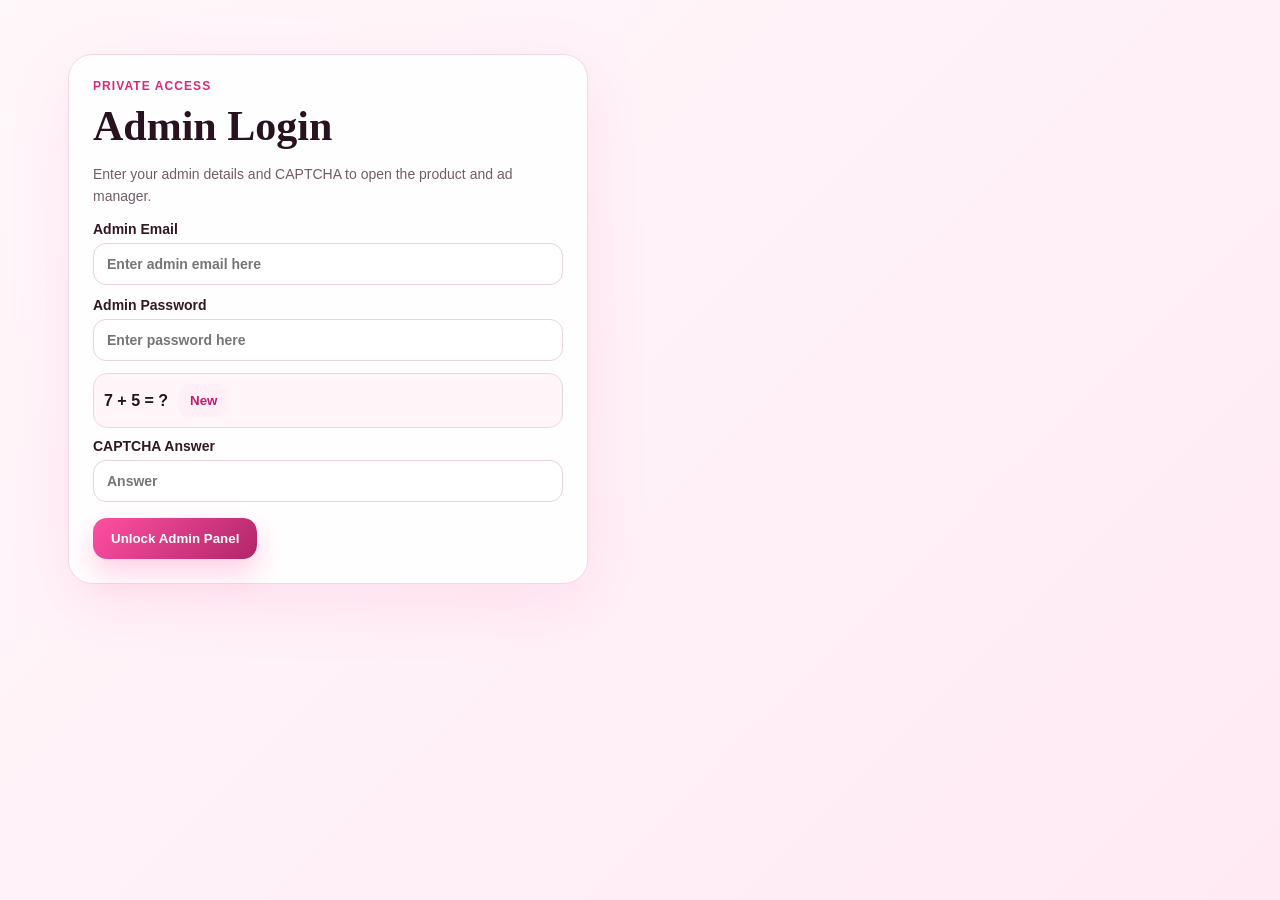
<file: admin/index.html>
<!DOCTYPE html>
<html lang="en">
<head>
  <meta charset="UTF-8" />
  <meta name="viewport" content="width=device-width, initial-scale=1.0" />
  <title>Admin | Style & Glow</title>
  <link rel="stylesheet" href="../assets/styles.css" />
</head>
<body class="admin-body no-autofill">
  <main class="admin-shell">
    <section id="loginPanel" class="admin-panel login-panel reveal">
      <p class="eyebrow">Private access</p>
      <h1>Admin Login</h1>
      <p class="soft-note">Enter your admin details and CAPTCHA to open the product and ad manager.</p>

      <form id="loginForm" class="admin-form secure-login-form" autocomplete="off" autocapitalize="none" spellcheck="false">
        <input type="text" name="fake-user-field" autocomplete="username" class="fake-field" tabindex="-1" aria-hidden="true" />
        <input type="password" name="fake-pass-field" autocomplete="current-password" class="fake-field" tabindex="-1" aria-hidden="true" />

        <label>Admin Email
          <input id="adminEmail" name="sg_private_access_key" type="search" inputmode="email" required autocomplete="off" autocorrect="off" autocapitalize="none" data-lpignore="true" data-form-type="other" placeholder="Enter admin email here" value="" />
        </label>
        <label>Admin Password
          <input id="adminPassword" name="sg_private_secret_key" type="password" required autocomplete="new-password" data-lpignore="true" data-form-type="other" placeholder="Enter password here" value="" />
        </label>
        <div class="captcha-box"><span id="captchaQuestion">0 + 0 = ?</span><button type="button" id="refreshCaptcha" class="small-btn edit">New</button></div>
        <label>CAPTCHA Answer<input id="captchaAnswer" name="sg_captcha_answer" type="number" required autocomplete="off" placeholder="Answer" /></label>
        <p id="loginMessage" class="login-message"></p>
        <button class="btn primary" type="submit">Unlock Admin Panel</button>
      </form>
    </section>

    <div id="adminArea" hidden>
      <section class="admin-hero reveal">
        <div>
          <p class="eyebrow">Command center</p>
          <h1>Style & Glow Admin</h1>
          <p>Manage products, uploaded images, custom ads, Google AdSense blocks, and live homepage visibility from one clean dashboard.</p>
        </div>
        <div class="admin-top-actions"><a href="../index.html" class="btn ghost">View Site</a><button id="logoutBtn" class="btn danger" type="button">Logout</button></div>
      </section>

      <section class="stats-grid reveal">
        <article class="stat-card"><span>Live Products</span><strong id="statProducts">0</strong><small>Products visible on homepage</small></article>
        <article class="stat-card"><span>Running Ads</span><strong id="statAds">0</strong><small>Enabled ad placements</small></article>
        <article class="stat-card"><span>Categories</span><strong id="statCategories">8</strong><small>Beauty & fashion sections</small></article>
        <article class="stat-card"><span>Storage Mode</span><strong>Local</strong><small>Netlify-ready browser storage</small></article>
      </section>

      <section class="admin-panel reveal">
        <div class="panel-title-row">
          <div><p class="eyebrow">Product manager</p><h2>Add or Edit Product</h2></div>
          <button class="small-btn edit" type="button" id="newProductBtn">+ New Product</button>
        </div>
        <form id="productForm" class="admin-form">
          <input type="hidden" id="editId" />
          <div class="form-grid">
            <label>Product Title<input id="title" required placeholder="Elegant Rose Gold Watch" /></label>
            <label>Category<select id="category" required></select></label>
            <label>Rating Number<input id="rating" placeholder="4.7" /></label>
            <label>Reviews Count<input id="reviews" placeholder="6.3K" /></label>
            <label>Old Price / List Price<input id="oldPrice" placeholder="12,812.81" /></label>
            <label>New / Discounted Price<input id="newPrice" placeholder="8,299.49" /></label>
            <label>Discount Label<input id="discount" placeholder="35% off" /></label>
            <label>Badge<input id="badge" placeholder="Best Seller / Limited Deal" /></label>
            <label>Bought Text<input id="bought" placeholder="4K+ bought in past month" /></label>
            <label>Delivery Date<input id="delivery" placeholder="Fri, May 29" /></label>
            <label>Amazon Affiliate Link<input id="amazonLink" type="url" required placeholder="https://www.amazon.com/...tag=yourtag" /></label>
          </div>
          <label>Description<textarea id="description" required rows="4" placeholder="Write a short persuasive product description..."></textarea></label>

          <div class="upload-grid">
            <div class="upload-card">
              <h3>Product Image 1</h3>
              <label>Paste Image URL<input id="image1" placeholder="https://...jpg / png / webp" /></label>
              <label class="file-drop">Or upload image from device<input id="imageFile1" type="file" accept="image/*" /></label>
              <img id="preview1" class="image-preview" alt="Image 1 preview" hidden />
            </div>
            <div class="upload-card">
              <h3>Product Image 2</h3>
              <label>Paste Image URL<input id="image2" placeholder="https://...jpg / png / webp" /></label>
              <label class="file-drop">Or upload image from device<input id="imageFile2" type="file" accept="image/*" /></label>
              <img id="preview2" class="image-preview" alt="Image 2 preview" hidden />
            </div>
            <div class="upload-card">
              <h3>Product Image 3</h3>
              <label>Paste Image URL<input id="image3" placeholder="Optional extra detail image URL" /></label>
              <label class="file-drop">Or upload image from device<input id="imageFile3" type="file" accept="image/*" /></label>
              <img id="preview3" class="image-preview" alt="Image 3 preview" hidden />
            </div>
            <div class="upload-card">
              <h3>Product Image 4</h3>
              <label>Paste Image URL<input id="image4" placeholder="Optional extra detail image URL" /></label>
              <label class="file-drop">Or upload image from device<input id="imageFile4" type="file" accept="image/*" /></label>
              <img id="preview4" class="image-preview" alt="Image 4 preview" hidden />
            </div>
          </div>
          <p class="soft-note">Tip: Uploaded images are compressed automatically before saving, so the website stays faster and smoother.</p>

          <div class="form-actions"><button class="btn primary" type="submit">Save Product</button><button class="btn ghost" type="button" id="resetBtn">Reset Form</button><button class="btn danger" type="button" id="clearBtn">Clear All Products</button></div>
        </form>
      </section>

      <section class="admin-panel reveal">
        <div class="panel-title-row">
          <div><p class="eyebrow">Ad manager</p><h2>Homepage / Side Ad Manager</h2></div>
          <span class="status-pill" id="adStatusPill">Ad hidden</span>
        </div>
        <p class="soft-note">Use a beautiful custom banner now, or paste your Google AdSense code after approval. Google Ads / AdWords is for promoting your site; AdSense is for showing ads on your website.</p>
        <form id="adForm" class="admin-form">
          <div class="form-grid">
            <label>Ad Mode<select id="adTypeInput"><option value="custom">Custom beautiful banner</option><option value="adsense">Google AdSense code block</option></select></label>
            <label>Ad Placement<select id="adPlacementInput"><option value="featured">Featured homepage section</option><option value="side">Floating side card</option><option value="both">Both featured + side</option></select></label>
            <label>Show Ad<select id="adEnabledInput"><option value="yes">Yes, show ad</option><option value="no">No, hide ad</option></select></label>
            <label>Ad Button / Destination Link<input id="adLinkInput" type="url" placeholder="https://..." /></label>
          </div>
          <div class="form-grid">
            <label>Ad Title<input id="adTitleInput" placeholder="Sponsored Beauty Pick" /></label>
            <label>Ad Image URL<input id="adImageInput" placeholder="https://...jpg / png / webp" /></label>
          </div>
          <label class="file-drop wide">Or upload ad image from device<input id="adImageFile" type="file" accept="image/*" /></label>
          <img id="adPreview" class="image-preview ad-preview" alt="Ad preview" hidden />
          <label>Ad Text<textarea id="adTextInput" rows="3" placeholder="Write a short ad line..."></textarea></label>
          <label>Google AdSense HTML Code<textarea id="adsenseCodeInput" rows="5" placeholder="Paste approved AdSense ad code here after Google approval"></textarea></label>
          <div class="form-actions"><button class="btn primary" type="submit">Save Ad</button><button id="clearAdBtn" class="btn ghost" type="button">Clear Ad</button></div>
        </form>
      </section>

      <section class="admin-list reveal">
        <div class="panel-title-row"><div><p class="eyebrow">Running products</p><h2>Products Showing on Website</h2></div><input id="adminSearch" class="admin-search" type="search" placeholder="Search saved products..." /></div>
        <div id="adminProducts"></div>
      </section>
    </div>
  </main>
  <script src="../assets/admin.js" defer></script>
</body>
</html>
</file>
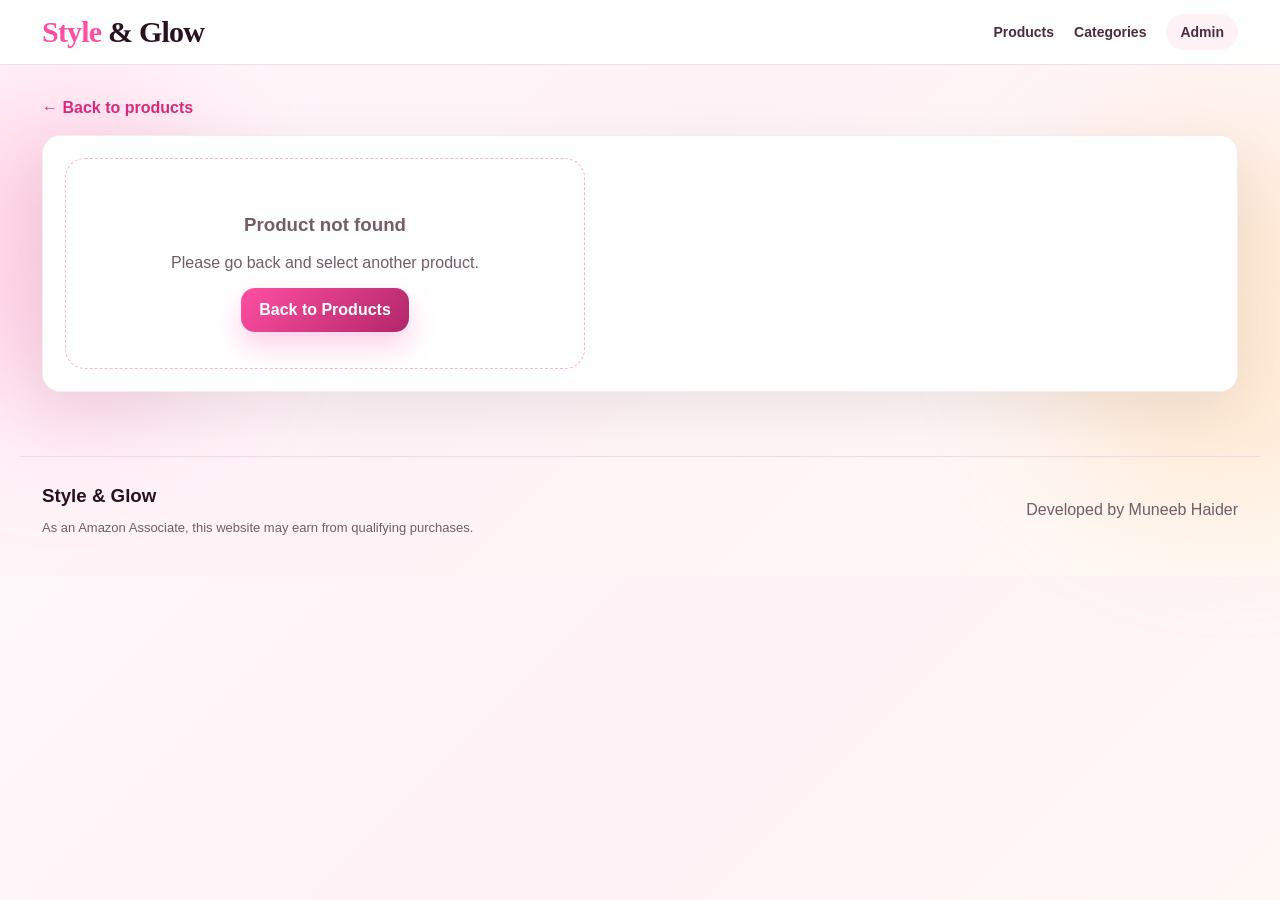
<file: product.html>
<!DOCTYPE html>
<html lang="en">
<head>
  <meta charset="UTF-8" />
  <meta name="viewport" content="width=device-width, initial-scale=1.0" />
  <meta name="description" content="Style & Glow product details for beauty and fashion affiliate picks." />
  <title>Product Details | Style & Glow</title>
  <link rel="icon" href="assets/favicon.png" type="image/png" />
  <link rel="stylesheet" href="assets/styles.css" />
</head>
<body class="product-detail-page">
  <div class="bg-blush bg-one"></div>
  <div class="bg-blush bg-two"></div>
  <header class="site-header luxury-header">
    <nav class="navbar">
      <a class="brand brand-logo" href="index.html"><span>Style</span> & Glow</a>
      <div class="nav-links"><a href="index.html#products">Products</a><a href="index.html#categories">Categories</a><a href="admin/index.html" class="admin-link">Admin</a></div>
    </nav>
  </header>

  <main class="product-detail-wrap reveal active">
    <a class="back-link" href="index.html#products">← Back to products</a>
    <section id="productDetail" class="product-detail-card">
      <div class="empty-state"><h3>Loading product...</h3></div>
    </section>
  </main>

  <footer class="footer"><div><h3>Style & Glow</h3><p class="disclaimer">As an Amazon Associate, this website may earn from qualifying purchases.</p></div><p>Developed by Muneeb Haider</p></footer>
  <script src="assets/product.js" defer></script>
</body>
</html>
</file>
<file: assets/styles.css>
:root{
  --pink:#ff4fa3;--pink2:#ff7bbd;--rose:#fff2f7;--dark:#28121f;--muted:#725d68;--gold:#ffb300;--blue:#162538;--line:#f1d8e4;--card:#fff;--green:#047857;
}
*{box-sizing:border-box}html{scroll-behavior:smooth}body{margin:0;font-family:Inter,Arial,sans-serif;color:var(--dark);background:linear-gradient(135deg,#fff8fb,#fff2f7 45%,#fffaf4);overflow-x:hidden}a{text-decoration:none;color:inherit}img{max-width:100%;display:block}.bg-blush{position:fixed;border-radius:999px;filter:blur(65px);opacity:.34;z-index:-1}.bg-one{width:330px;height:330px;background:#ff8fc4;top:90px;left:-100px}.bg-two{width:380px;height:380px;background:#ffd09a;right:-140px;top:130px}.bg-three{width:290px;height:290px;background:#ffb3d6;left:50%;bottom:-120px}.site-header{position:sticky;top:0;z-index:20;background:rgba(255,255,255,.92);backdrop-filter:blur(18px);border-bottom:1px solid #f3dce8}.navbar{max-width:1240px;margin:auto;padding:14px 22px;display:flex;align-items:center;justify-content:space-between;gap:16px}.brand{font-family:Georgia,serif;font-size:30px;font-weight:900;letter-spacing:-.8px}.brand span{color:var(--pink)}.nav-links{display:flex;gap:20px;align-items:center;font-weight:800;font-size:14px}.nav-links a{color:#4a2c3e}.nav-links a:hover{color:var(--pink)}.admin-link{background:var(--rose);padding:10px 14px;border-radius:999px}.menu-toggle{display:none;border:0;background:var(--rose);font-size:24px;border-radius:12px;padding:6px 10px}.hero{max-width:1240px;margin:auto;padding:70px 22px 34px;display:grid;grid-template-columns:1.1fr .9fr;gap:40px;align-items:center}.eyebrow{margin:0 0 9px;color:#d9287d;font-weight:900;font-size:12px;text-transform:uppercase;letter-spacing:.09em}.hero h1{font-family:Georgia,serif;font-size:clamp(42px,6vw,78px);line-height:.94;margin:0;letter-spacing:-3px}.hero-text{font-size:18px;line-height:1.7;color:var(--muted);max-width:650px}.hero-actions,.form-actions{display:flex;gap:12px;flex-wrap:wrap;margin-top:20px}.btn{border:0;cursor:pointer;border-radius:14px;padding:13px 18px;font-weight:900;display:inline-flex;align-items:center;justify-content:center;transition:.25s;box-shadow:none}.primary{background:linear-gradient(135deg,var(--pink),#b12668);color:#fff;box-shadow:0 14px 28px rgba(255,79,163,.26)}.primary:hover{transform:translateY(-2px);box-shadow:0 18px 40px rgba(255,79,163,.35)}.ghost{background:#fff;border:1px solid #f2cddf;color:#3a1c2b}.danger{background:#fff0f0;color:#c1121f}.trust-row{display:flex;flex-wrap:wrap;gap:10px;margin-top:24px}.trust-row span{background:#fff;border:1px solid #f2d8e5;border-radius:999px;padding:10px 13px;font-weight:800;font-size:13px}.hero-showcase{background:#fff;border:1px solid #f2d8e5;border-radius:32px;padding:16px;box-shadow:0 30px 90px rgba(255,79,163,.15);position:relative}.hero-image{height:430px;border-radius:24px;background:url('https://images.unsplash.com/photo-1594223274512-ad4803739b7c?auto=format&fit=crop&w=1000&q=80') center/cover}.hero-badge{position:absolute;left:-18px;bottom:26px;background:#fff;padding:16px;border-radius:22px;box-shadow:0 18px 50px rgba(0,0,0,.14);max-width:240px}.premium-strip{max-width:1240px;margin:0 auto 28px;padding:0 22px;display:grid;grid-template-columns:repeat(3,1fr);gap:14px}.premium-strip div{background:rgba(255,255,255,.8);border:1px solid #f2d8e5;border-radius:20px;padding:18px}.premium-strip strong{display:block}.premium-strip span{color:var(--muted);font-size:14px}.section{max-width:1240px;margin:auto;padding:42px 22px}.section-head{display:flex;justify-content:space-between;align-items:end;gap:20px;margin-bottom:20px}.section-head h2,.about h2{font-family:Georgia,serif;font-size:clamp(30px,4vw,46px);margin:0;letter-spacing:-1.5px}.filters{display:flex;gap:10px;align-items:center;background:#fff;padding:8px;border:1px solid #f0d9e5;border-radius:16px;box-shadow:0 10px 30px rgba(255,79,163,.08)}input,select,textarea{width:100%;border:1px solid #ead1dd;border-radius:13px;padding:12px 13px;font:inherit;outline:none;background:#fff}input:focus,select:focus,textarea:focus{border-color:var(--pink);box-shadow:0 0 0 4px rgba(255,79,163,.12)}.filters input{min-width:220px}.category-grid{display:grid;grid-template-columns:repeat(auto-fit,minmax(180px,1fr));gap:14px}.category-card{background:#fff;border:1px solid #f0d9e5;border-radius:20px;padding:18px;box-shadow:0 12px 40px rgba(255,79,163,.08);transition:.25s}.category-card:hover{transform:translateY(-5px)}.category-card h3{margin:0 0 8px}.category-card p{margin:0;color:var(--muted);font-size:14px}.shop-layout{display:grid;grid-template-columns:230px 1fr;gap:18px}.shop-sidebar{background:#fff;border:1px solid #eee;border-radius:14px;padding:16px;height:max-content;position:sticky;top:86px}.shop-sidebar h3{margin:0 0 12px}.side-cat{display:block;padding:8px 0;border-bottom:1px solid #f5edf2;font-size:14px;color:#111;cursor:pointer}.side-cat:hover{color:var(--pink)}.results-note{font-size:14px;color:#4b5563;margin:-6px 0 12px}.product-grid{display:grid;grid-template-columns:repeat(auto-fill,minmax(225px,1fr));gap:12px}.product-card{background:#fff;border:1px solid #e8e8e8;border-radius:4px;overflow:hidden;transition:.18s;position:relative;min-height:100%;display:flex;flex-direction:column}.product-card:hover{box-shadow:0 8px 25px rgba(0,0,0,.12);transform:translateY(-2px)}.product-img-box{height:255px;background:#fafafa;display:flex;align-items:center;justify-content:center;padding:10px;border-bottom:1px solid #f3f3f3}.product-img-box img{width:100%;height:100%;object-fit:contain}.deal-badge{position:absolute;top:8px;left:8px;background:#e75b00;color:#fff;font-size:12px;font-weight:800;border-radius:4px;padding:4px 7px;z-index:2}.product-info{padding:10px 11px 12px;display:flex;flex-direction:column;gap:6px;flex:1}.product-info h3{font-size:15px;line-height:1.35;font-weight:500;margin:0;color:#111;display:-webkit-box;-webkit-line-clamp:3;-webkit-box-orient:vertical;overflow:hidden}.product-info h3:hover{color:#c45500}.stars{color:#f59e0b;font-size:14px;line-height:1}.reviews{color:#2563eb;font-size:13px}.bought{font-size:13px;color:#555}.price-row{display:flex;align-items:flex-start;gap:2px;color:#111}.currency{font-size:13px;margin-top:5px}.new-price{font-size:28px;line-height:1;font-weight:500}.cents{font-size:13px;margin-top:4px}.old-price{font-size:13px;color:#555}.old-price del{color:#6b7280}.discount{color:#b12704;font-size:13px;font-weight:700}.delivery{font-size:13px;color:#111;line-height:1.35}.delivery b{font-weight:900}.ships{font-size:12px;color:#555}.card-btn{margin-top:auto;background:#ffd814;color:#111;border-radius:999px;padding:9px 13px;font-size:14px;font-weight:500;text-align:center;width:max-content;min-width:105px}.card-btn:hover{background:#f7ca00}.view-btn{background:#ff4fa3;color:white}.empty-state{background:#fff;border:1px dashed #f1b8d3;border-radius:20px;padding:36px;text-align:center;color:var(--muted)}.ad-zone{max-width:1196px;margin:30px auto;border:1px solid #f0d9e5;background:#fff;border-radius:28px;padding:20px;display:grid;grid-template-columns:1fr 320px;gap:20px;box-shadow:0 25px 80px rgba(255,79,163,.12)}.ad-media img{height:230px;width:100%;object-fit:cover;border-radius:20px}.floating-ad-card{position:fixed;right:15px;bottom:15px;background:#fff;border:1px solid #f0d9e5;border-radius:18px;padding:10px;width:170px;z-index:18;box-shadow:0 14px 45px rgba(0,0,0,.15)}.floating-ad-card img{height:90px;width:100%;object-fit:cover;border-radius:12px}.floating-ad-card span{font-size:11px;color:#d9287d;font-weight:900}.floating-ad-card p{font-size:12px;color:var(--muted);margin:4px 0}.floating-ad-card a{font-weight:900;color:var(--pink);font-size:13px}.about{max-width:1240px;margin:auto;padding:60px 22px;display:grid;grid-template-columns:.9fr 1.1fr;gap:30px}.about-cards{display:grid;gap:14px}.about-cards article{background:#fff;border:1px solid #f0d9e5;border-radius:18px;padding:18px}.footer{max-width:1240px;margin:30px auto 0;padding:28px 22px;border-top:1px solid #f0d9e5;display:flex;justify-content:space-between;gap:20px;color:var(--muted)}.footer h3{color:var(--dark);margin:0 0 8px}.disclaimer{font-size:13px}.reveal{opacity:0;transform:translateY(18px);transition:.55s}.reveal.active{opacity:1;transform:none}
/* Product detail */.product-detail-wrap{max-width:1240px;margin:auto;padding:34px 22px}.back-link{display:inline-block;margin-bottom:18px;color:#d9287d;font-weight:900}.product-detail-card{background:#fff;border:1px solid #eee;border-radius:18px;padding:22px;display:grid;grid-template-columns:520px 1fr;gap:30px;box-shadow:0 18px 60px rgba(0,0,0,.08)}.detail-main-image{height:520px;background:#fafafa;border:1px solid #eee;display:flex;align-items:center;justify-content:center;border-radius:12px}.detail-main-image img{width:100%;height:100%;object-fit:contain}.thumb-row{display:flex;gap:10px;flex-wrap:wrap;margin-top:12px}.thumb{border:1px solid #ddd;background:#fff;border-radius:10px;padding:4px;width:78px;height:78px;cursor:pointer}.thumb.active{border-color:var(--pink);box-shadow:0 0 0 3px rgba(255,79,163,.15)}.thumb img{width:100%;height:100%;object-fit:contain}.detail-content h1{font-size:28px;line-height:1.25;margin:8px 0 10px;font-weight:600;color:#111}.detail-price{border-top:1px solid #eee;border-bottom:1px solid #eee;padding:14px 0;margin:15px 0}.detail-description{font-size:16px;line-height:1.75;color:#333}.detail-highlights{display:grid;gap:8px;margin:18px 0}.detail-highlights span{background:#fff6fa;border:1px solid #f1d4e2;border-radius:12px;padding:10px}.buy-now{font-size:16px;background:#ffd814;color:#111;box-shadow:none}.soft-note{color:var(--muted);font-size:14px;line-height:1.55}
/* Admin */.admin-body{min-height:100vh;background:linear-gradient(135deg,#fff8fb,#ffeaf4)}.admin-shell{max-width:1180px;margin:auto;padding:32px 18px}.admin-panel,.admin-list,.admin-hero,.stat-card{background:rgba(255,255,255,.92);border:1px solid #f0d9e5;border-radius:24px;box-shadow:0 18px 65px rgba(255,79,163,.12)}.login-panel{max-width:520px;margin:30px auto;padding:28px}.admin-panel,.admin-list{padding:24px;margin:22px 0}.admin-hero{padding:28px;display:flex;justify-content:space-between;gap:18px;align-items:center}.admin-hero h1,.login-panel h1{font-family:Georgia,serif;font-size:42px;margin:0 0 8px}.admin-top-actions{display:flex;gap:10px}.stats-grid{display:grid;grid-template-columns:repeat(4,1fr);gap:14px;margin:18px 0}.stat-card{padding:18px}.stat-card span{color:var(--muted);font-size:13px;font-weight:800}.stat-card strong{display:block;font-size:32px;margin:6px 0}.stat-card small{color:var(--muted)}.admin-form label{display:block;font-weight:900;font-size:14px;color:#321724;margin-bottom:12px}.admin-form input,.admin-form select,.admin-form textarea{margin-top:6px}.form-grid{display:grid;grid-template-columns:repeat(2,1fr);gap:14px}.form-grid.three{grid-template-columns:repeat(3,1fr)}.upload-grid{display:grid;grid-template-columns:repeat(2,1fr);gap:14px}.upload-card{background:#fff7fb;border:1px solid #f1d4e2;border-radius:18px;padding:14px}.upload-card h3{margin:0 0 10px}.file-drop{background:#fff;border:1px dashed #eab1cd;border-radius:14px;padding:12px}.image-preview{max-height:150px;border-radius:14px;margin-top:10px;object-fit:contain;background:#fff;border:1px solid #eee}.ad-preview{max-height:210px}.panel-title-row{display:flex;justify-content:space-between;gap:16px;align-items:center;margin-bottom:14px}.panel-title-row h2{margin:0;font-family:Georgia,serif;font-size:30px}.small-btn{border:0;border-radius:12px;padding:9px 12px;font-weight:900;cursor:pointer}.edit{background:#fff0f7;color:#c21870}.delete{background:#ffecec;color:#b91c1c}.status-pill{padding:8px 12px;border-radius:999px;background:#f3f4f6;color:#666;font-weight:900;font-size:12px}.status-pill.live{background:#e8fff3;color:#047857}.admin-search{max-width:280px}.admin-item{display:grid;grid-template-columns:76px 1fr auto;gap:12px;align-items:center;background:#fff;border:1px solid #eee;border-radius:16px;padding:10px;margin-bottom:10px}.admin-item img{width:76px;height:76px;object-fit:contain;background:#fafafa;border-radius:10px}.admin-item p,.admin-item small{margin:3px 0;color:var(--muted)}.admin-actions{display:flex;gap:8px}.captcha-box{display:flex;gap:10px;align-items:center;background:#fff6fa;border:1px solid #f1d4e2;border-radius:14px;padding:10px;margin:10px 0}.captcha-box span{font-weight:900}.login-message{color:#b91c1c;font-weight:800}.fake-field{position:absolute!important;left:-9999px!important;opacity:0!important;height:0!important;width:0!important}.wide{grid-column:1/-1}
@media(max-width:900px){.hero,.about,.product-detail-card,.ad-zone{grid-template-columns:1fr}.hero-showcase{display:none}.premium-strip,.stats-grid{grid-template-columns:1fr}.section-head{align-items:stretch;flex-direction:column}.filters{width:100%;flex-direction:column}.filters input{min-width:0}.shop-layout{grid-template-columns:1fr}.shop-sidebar{position:static}.product-grid{grid-template-columns:repeat(2,minmax(0,1fr))}.footer{flex-direction:column}.form-grid,.form-grid.three,.upload-grid{grid-template-columns:1fr}.admin-hero{flex-direction:column;align-items:flex-start}.detail-main-image{height:360px}.product-detail-card{padding:14px}.nav-links{display:none;position:absolute;left:12px;right:12px;top:65px;background:#fff;border:1px solid #f0d9e5;border-radius:18px;padding:12px;flex-direction:column;align-items:flex-start}.nav-links.open{display:flex}.menu-toggle{display:block}}@media(max-width:520px){.navbar{padding:12px}.brand{font-size:25px}.hero{padding-top:44px}.product-grid{grid-template-columns:1fr}.product-img-box{height:300px}.section{padding:32px 12px}.shop-sidebar{display:none}.admin-shell{padding:18px 10px}.admin-item{grid-template-columns:62px 1fr}.admin-actions{grid-column:1/-1}.floating-ad-card{display:none}}
.pill{display:inline-block;background:#ffe7f2;color:#c21870;border-radius:999px;padding:7px 11px;font-size:12px;font-weight:900;margin-right:8px}.stars{letter-spacing:-1px}.product-card .stars{color:#f59e0b}.detail-content .stars{color:#f59e0b;font-size:18px}.adsense-box,.mini-adsense{max-width:100%;overflow:hidden}.side-cat{background:none;border:none;text-align:left;width:100%;font-family:inherit}.side-cat:first-of-type{font-weight:900;color:#d9287d}
</file>
